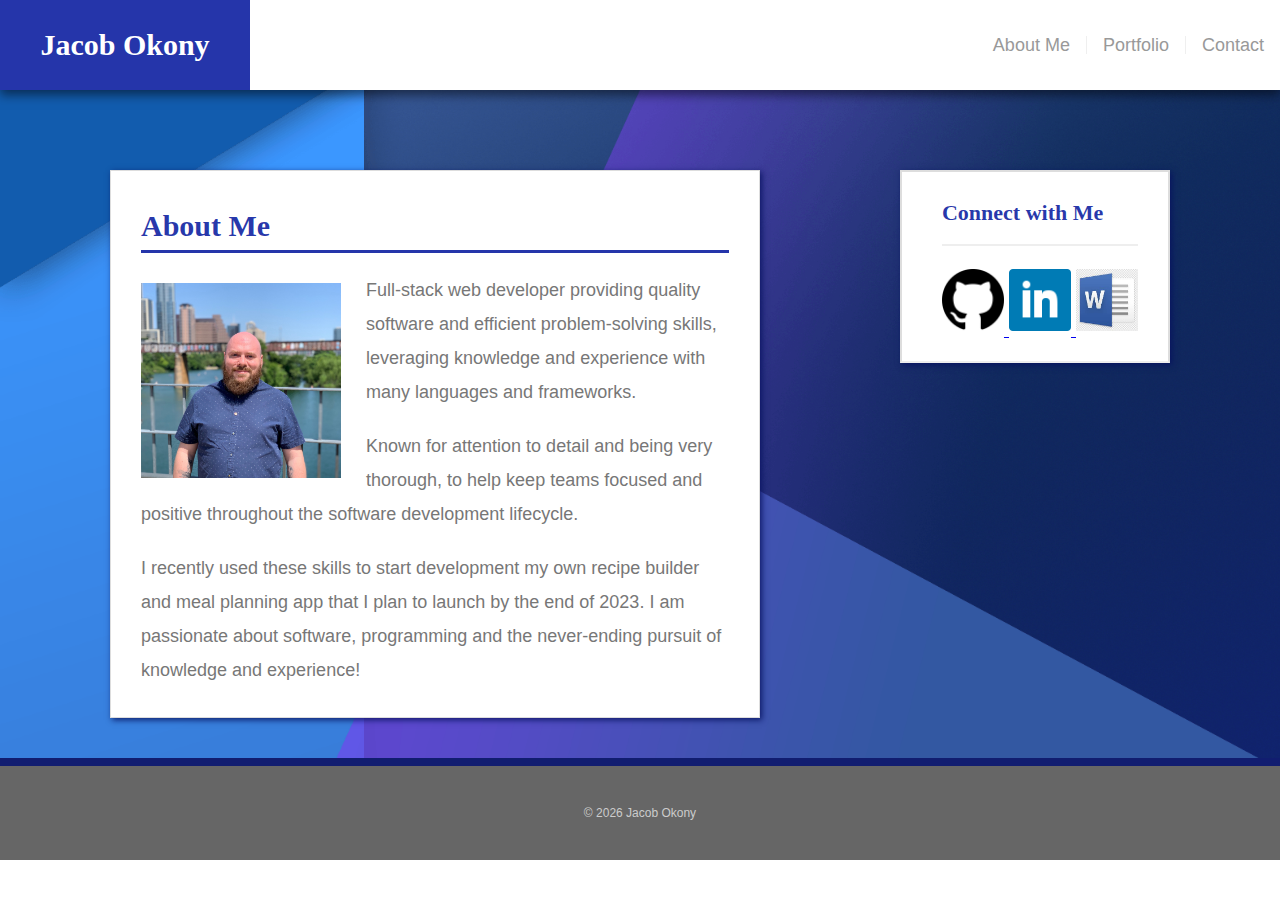
<file: index.html>
<!DOCTYPE html>
<html lang="en">

<head>

    <meta charset="UTF-8">
    <meta name="viewport" content="width=device-width, initial-scale=1">
    <title>About Me</title>
    <link rel="stylesheet" href="assets_copy/css/reset.css">
    <link rel="stylesheet" href="assets_copy/css/style.css">
    <script src="https://ajax.googleapis.com/ajax/libs/jquery/3.4.1/jquery.min.js"></script>
    <script src="./assets_copy/javascript/app.js"></script>
</head>

<body>
    <header id="header-cont">
        <nav class="nav">
            <div class="logo-cont">
                <a href="index.html" id="logo">Jacob Okony</a>
            </div>
            <div class="links-cont">
                <a href="index.html">About Me</a>
                <a href="portfolio copy.html">Portfolio</a>
                <a href="contact copy.html">Contact</a>
            </div>
        </nav>
    </header>
<div id="main-container" class="container">

    <section class="main-section">
        <div class="title-container">
            <h1 class="title-header">About Me</h1>
            <div class="blue-underline"></div>
        </div>
        <img src="assets_copy/images/profilePic1.jpg" class="auth-image" alt="Profile Picture">

        <p>
            Full-stack web developer providing quality software and efficient problem-solving skills, leveraging knowledge and experience with
            many languages and frameworks.
        </p>

        <p>
            Known for attention to detail and being very thorough, to help keep teams focused and positive throughout the software development lifecycle.
        </p>

        <p>
            I recently used these skills to start development my own recipe builder and meal planning app that I plan to launch by the end of 2023.
            I am passionate about software, programming and the never-ending pursuit of knowledge and experience!
        </p>

    </section>

    <section class="sidebar">
        <div id="connect">
            <h2>Connect with Me</h2>
            <div class='link-cont'>
                <a href="https://github.com/jakeokony1024" target="blank">
                    <img src="assets_copy/images/github.png" class="social" alt="Github">
                </a>
                <a href="https://www.linkedin.com/in/jacobOkony/" target="blank">
                    <img src="assets_copy/images/linkedIn.png" class="social" alt="LinkedIn">
                </a>
                <a href="https://docs.google.com/document/d/1LYeAQ8d9EOC0vqYBpr7SKgDlGBaZHP2PWi-cZIoygcU/edit?usp=sharing"
                   target="blank">
                    <img src="assets_copy/images/word.jpeg" class="social" alt="resume">
                </a>
            </div>
        </div>
    </section>
</div>
<div id="clear"></div>
<footer>
    <div class="container">

        &copy; <span id="copy-yearind"></span> Jacob Okony
    </div>
</footer>


</body>

</html>

<!-- resume link https://drive.google.com/file/d/15znf8fOyfT_Gh0C7aCaEfkbRQKG-kbv3/view?usp=sharing -->
</file>
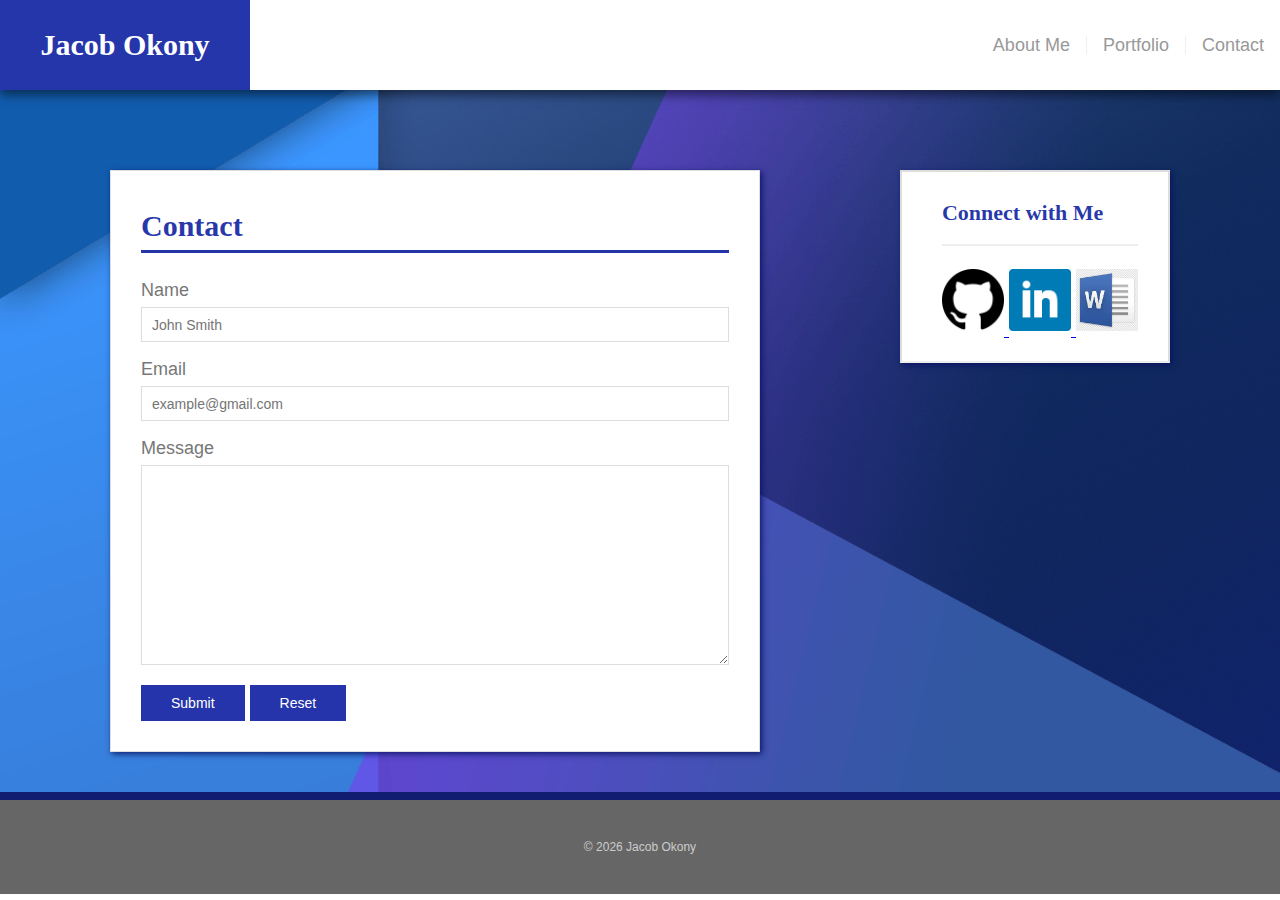
<file: contact copy.html>
<!DOCTYPE html>
<html lang="en">

<head>
    <meta charset="UTF-8">
    <meta name="viewport" content="width=device-width, initial-scale=1">
    <title>Contact</title>
    <link rel="stylesheet" href="assets_copy/css/reset.css">
    <link rel="stylesheet" href="assets_copy/css/style.css">
    <script src="https://ajax.googleapis.com/ajax/libs/jquery/3.4.1/jquery.min.js"></script>
    <script src="./assets_copy/javascript/app.js"></script>
</head>

<body>
    <header id="header-cont">
        <nav class="nav">
            <div class="logo-cont">
                <a href="index.html" id="logo">Jacob Okony</a>
            </div>
            <div class="links-cont">
                <a href="index.html">About Me</a>
                <a href="portfolio copy.html">Portfolio</a>
                <a href="contact copy.html">Contact</a>
            </div>
        </nav>
    </header>
<div id="main-container" class="container">

    <section class="main-section">
        <div class="title-container">
            <h1 class="title-header">Contact</h1>
            <div class="blue-underline"></div>
        </div>
        <form id="contact-form" action="mailto:jakeokony@gmail.com">
            <ul>

                <li>
                    <label for="name">Name</label>
                    <input type="text" name="name" id="name" placeholder="John Smith" required="required">
                </li>
                <li>
                    <label for="email">Email</label>
                    <input type="text" name="email" id="email" placeholder="example@gmail.com" required="required">
                </li>
                <li>
                    <label for="message">Message</label>
                    <textarea name="message" id="message" required="required"></textarea>
                </li>
            </ul>
            <input type="submit" name="submit" id="submitbtn">
            <input type="reset" name="submit" value="Reset" id="clearbtn">
            <!--                <button id = "modalBtn">Open Modal</button>-->
        </form>

    </section>

    <div id="myModal" class="modal">
        <div class="modal-content">
            <span class="close">&times;</span>
            <p>Some text in the Modal..</p>
        </div>
    </div>


    <section class="sidebar">
        <div id="connect">
            <h2>Connect with Me</h2>
            <div class='link-cont'>
                <a href="https://github.com/jakeokony1024" target="blank">
                    <img src="assets_copy/images/github.png" class="social" alt="Github">
                </a>
                <a href="https://www.linkedin.com/in/jacobOkony/" target="blank">
                    <img src="assets_copy/images/linkedIn.png" class="social" alt="LinkedIn">
                </a>
                <a href="https://docs.google.com/document/d/1LYeAQ8d9EOC0vqYBpr7SKgDlGBaZHP2PWi-cZIoygcU/edit?usp=sharing"
                   target="blank">
                    <img src="assets_copy/images/word.jpeg" class="social" alt="resume">
                </a>
            </div>
        </div>
    </section>
</div>
<div id="clear"></div>

<footer>
    <div class="container">
        &copy; <span id="copy-yearcon"></span> Jacob Okony
    </div>

</footer>

</body>

<!-- <script src="./assets_copy/javascript/app.js"></script> -->

</html>
</file>
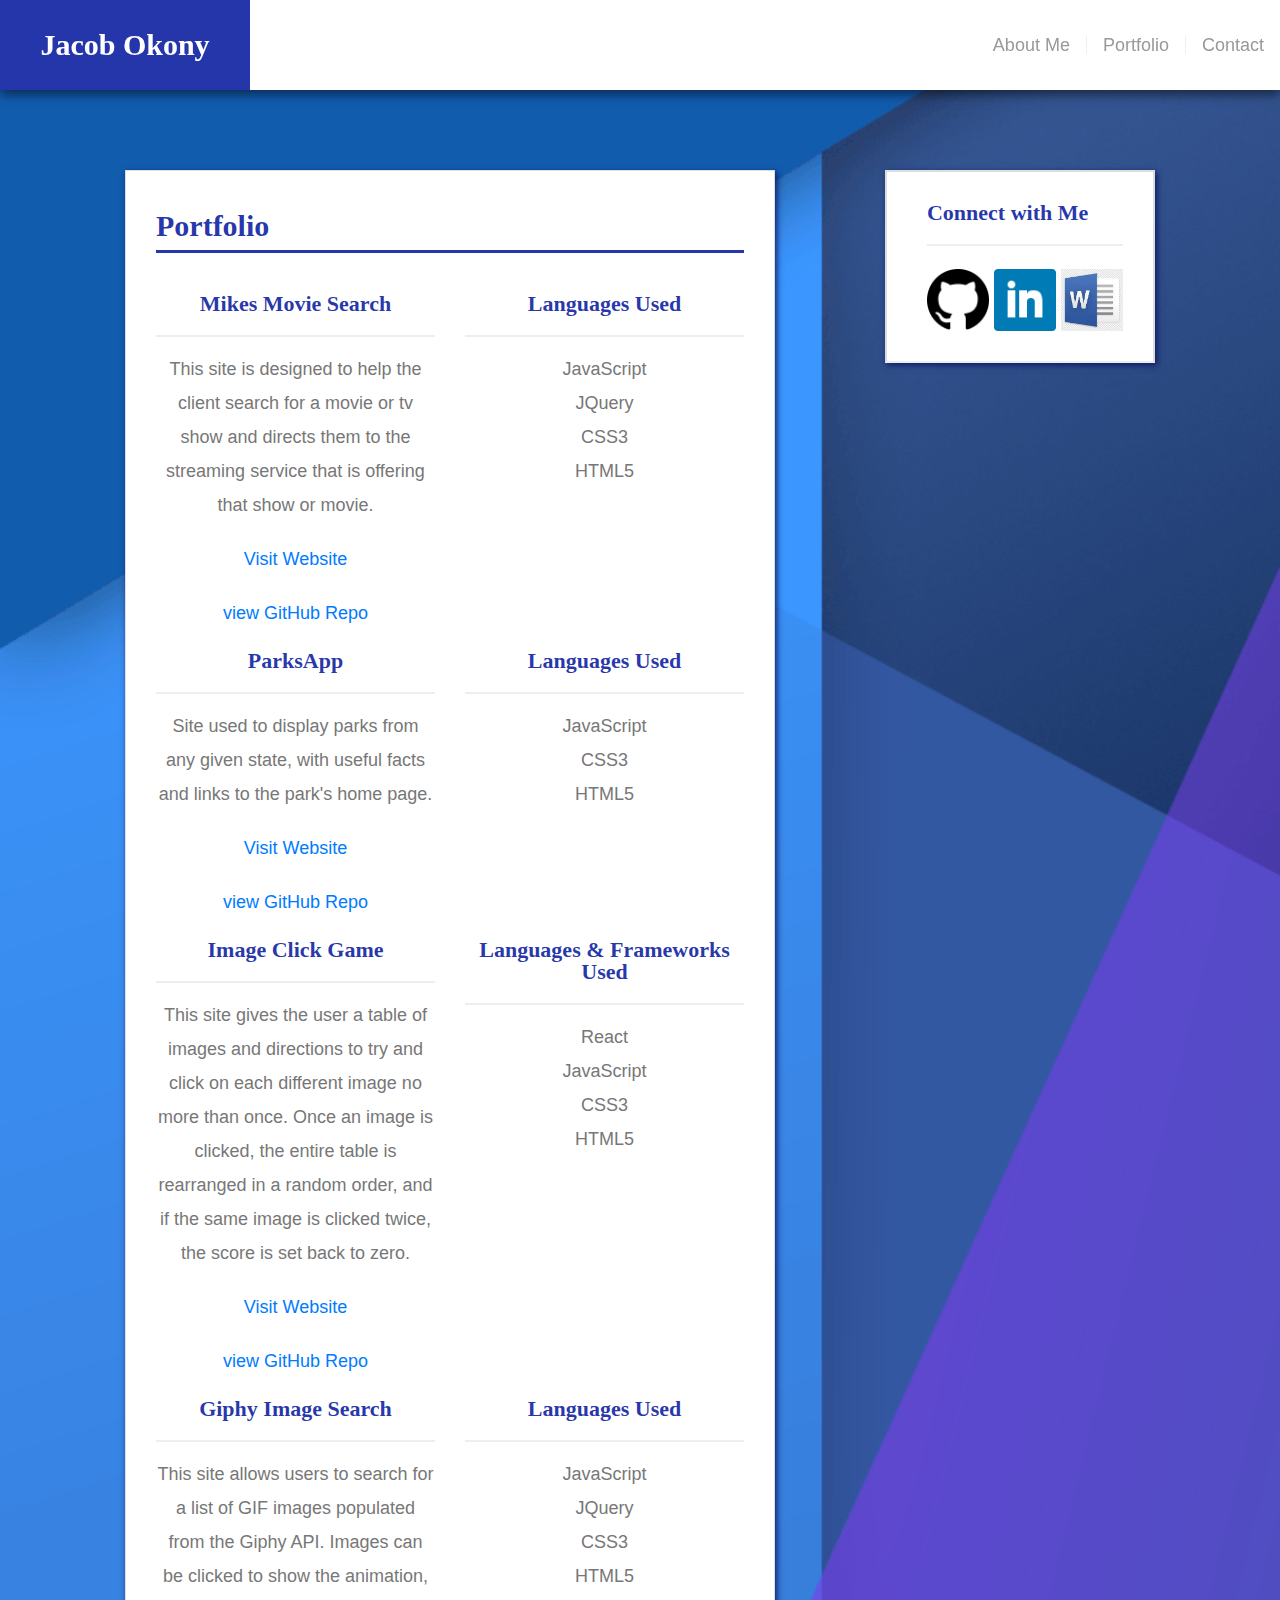
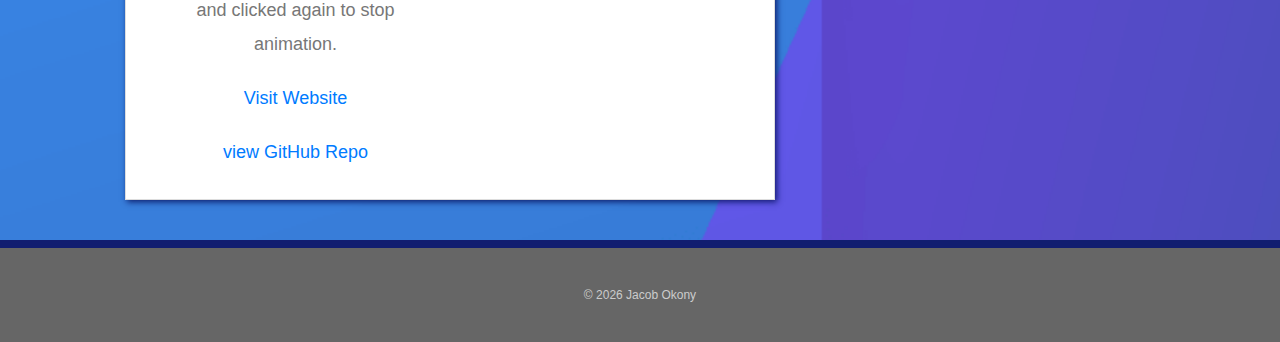
<file: portfolio copy.html>
<!DOCTYPE html>
<html lang="en">

<head>
    <meta charset="UTF-8">
    <meta name="viewport" content="width=device-width, initial-scale=1">
    <title>Portfolio</title>
    <link rel="stylesheet" href="https://stackpath.bootstrapcdn.com/bootstrap/4.3.1/css/bootstrap.min.css"
          integrity="sha384-ggOyR0iXCbMQv3Xipma34MD+dH/1fQ784/j6cY/iJTQUOhcWr7x9JvoRxT2MZw1T" crossorigin="anonymous">
    <link rel="stylesheet" href="assets_copy/css/reset.css">
    <link rel="stylesheet" href="assets_copy/css/style.css">
    <script src="https://ajax.googleapis.com/ajax/libs/jquery/3.4.1/jquery.min.js"></script>
    <script src="./assets_copy/javascript/app.js"></script>
</head>

<body>
<header id="header-cont">
    <nav class="nav">
        <div class="logo-cont">
            <a href="index.html" id="logo">Jacob Okony</a>
        </div>
        <div class="links-cont">
            <a href="index.html">About Me</a>
            <a href="portfolio copy.html">Portfolio</a>
            <a href="contact copy.html">Contact</a>
        </div>
    </nav>
</header>
<section id="main-container" class="container">

    <div class="main-section">
        <div class="title-container">
            <h1 class="title-header">Portfolio</h1>
            <div class="blue-underline"></div>
        </div>
        <div class="row">
            <div class="col-6 column">
                <h2>Mikes Movie Search</h2>
                <p> This site is designed to help the client search for a movie or tv show and directs them to the
                    streaming service that is offering that show or movie.</p>
                <div class="link-container">
                    <p><a href="https://jakeokony1024.github.io/Mikes-Movie-Search/" target="blank">Visit Website</a>
                    </p>
                    <p><a href="https://github.com/jakeokony1024/Mikes-Movie-Search" target="blank">view GitHub Repo</a>
                    </p>
                </div>
            </div>
            <div class="col-6 column">
                <h3>Languages Used</h3>
                <ul>
                    <li>JavaScript</li>
                    <li>JQuery</li>
                    <li>CSS3</li>
                    <li>HTML5</li>
                </ul>
            </div>
        </div>
        <div class="row">
            <div class="col-6 column">
                <h2>ParksApp</h2>
                <p> Site used to display parks from any given state, with useful facts and links to the park's home
                    page.
                </p>
                <div class="link-container">
                    <p><a href="https://parks.netlify.app/" target="blank">Visit Website</a></p>
                    <p><a href="https://github.com/jakeokony1024/parksApp" target="blank">view GitHub Repo</a></p>
                </div>
            </div>
            <div class="col-6 column">
                <h3>Languages Used</h3>
                <ul>
                    <li>JavaScript</li>
                    <li>CSS3</li>
                    <li>HTML5</li>
                </ul>
            </div>
        </div>

        <div class="row">
            <div class="col-6 column">
                <h2>Image Click Game</h2>
                <p> This site gives the user a table of images and directions to try and click on each different
                    image no more than once. Once an image is clicked, the entire table is rearranged in a random order,
                    and if the same image is clicked twice, the score is set back to zero.
                </p>
                <div class="link-container">
                    <p><a href="https://jakeokony1024.github.io/clickgame-2/" target="blank">Visit Website</a></p>
                    <p><a href="https://github.com/jakeokony1024/clickgame-2" target="blank">view GitHub Repo</a></p>
                </div>
            </div>
            <div class="col-6 column">
                <h3>Languages & Frameworks Used</h3>
                <ul>
                    <li>React</li>
                    <li>JavaScript</li>
                    <li>CSS3</li>
                    <li>HTML5</li>
                </ul>
            </div>
        </div>
        <div class="row">
            <div class="col-6 column">
                <h2>Giphy Image Search</h2>
                <p> This site allows users to search for a list of GIF images populated from the Giphy API.
                    Images can be clicked to show the animation, and clicked again to stop animation.</p>
                <div class="link-container">
                    <p><a href="https://jakeokony1024.github.io/Giphy-App/" target="blank">Visit Website</a></p>
                    <p><a href="https://github.com/jakeokony1024/Giphy-App" target="blank">view GitHub Repo</a></p>
                </div>
            </div>
            <div class="col-6 column">
                <h3>Languages Used</h3>
                <ul>
                    <li>JavaScript</li>
                    <li>JQuery</li>
                    <li>CSS3</li>
                    <li>HTML5</li>
                </ul>
            </div>
        </div>
    </div>
    <div class="sidebar">
        <div id="connect">
            <h2>Connect with Me</h2>
            <div class='link-cont'>
                <a href="https://github.com/jakeokony1024" target="blank">
                    <img src="assets_copy/images/github.png" class="social" alt="Github">
                </a>
                <a href="https://www.linkedin.com/in/jacobOkony/" target="blank">
                    <img src="assets_copy/images/linkedIn.png" class="social" alt="LinkedIn">
                </a>
                <a href="https://docs.google.com/document/d/1LYeAQ8d9EOC0vqYBpr7SKgDlGBaZHP2PWi-cZIoygcU/edit?usp=sharing"
                   target="blank">
                    <img src="assets_copy/images/word.jpeg" class="social" alt="resume">
                </a>
            </div>
        </div>
    </div>
</section>
<!-- <div id="clear"></div> -->
<footer>
    <div class="container">
        &copy; <span id="copy-yearpor"></span> Jacob Okony
    </div>
</footer>


</body>

</html>
</file>
<file: assets_copy/css/style.css>
* {
  box-sizing: border-box;
}

/* Modal Styling */

/* The Modal  */
.modal {
  display: none;
  position: fixed;
  z-index: 1;
  width: 100%;
  height: 100%;
  overflow: auto;
  background-color: rgb(0,0,0);
  background-color: rgb(0,0,0,0.4);

}

/* Modal Content Box */

.modal-content {
  display:flex;
  background-color: #fefefe;
  margin: 15% auto;
  padding: 20px;
  border: 1px solid #888;
  width: 50%;

}
#projectButtons {
  display: flex;
  flex-direction: column;
}
.btn-primary {
  margin: 5px 5px;
}
.close {
  color: #aaa;
  float: right;
  font-size: 28px;
  font-weight: bold;
}

.close:hover,
.close:focus {
  color: black;
  text-decoration: none;
  cursor: pointer;
}

.card-title, .card-text {
  color: black;
  text-align: center;
}
#image-container {
  display: flex;
}
.software-image {
  height: 40px;
  width: 40px;
}
/* End Modal Content*/
body {
  background-image: url("../images/background.png");
  background-repeat: no-repeat;
  background-size: cover;
  font-size: 18px;
  line-height: 34px;
  font-family: Arial, Helvetica, sans-serif;
  color: #777;
  height: 100%;
}

/*Landing page Styling Start*/
#landing-page {
  /* background: rgb(32, 88, 138) no-repeat center center fixed;
  background-size: cover;
  color: rgb(203, 247, 255);
  height: 100%; */
  background: rgb(32, 88, 138);
	position: fixed;
  top: 0;
  left: 0;
  bottom: 0;
  right: 0;
  
  display: flex;
  flex-direction: row;
  justify-content: center;
}

#background {
  position: fixed;
  top: 0;
  right: 0;
  bottom: 0;
  left: 0;
  display: flex;
  flex-direction: row;
  justify-content: center;
}

.landing-container {
  position: absolute;
  top: 40%;
  left: 50%;
  right: 40%;
}

.landing-section {
  display: flex;
  text-align: center;
}

#landing-name {
  display: inline-block;
  line-height: 30px;
  font-size: 50px;
  font-weight: 700;
}
.buttons {
  display: flex;
  text-align: center;
  font-weight: 700;
  line-height: 20px;
  justify-content: center;
}

.button {
  justify-content: center;
}

.container-fluid {
  display: flex;
  flex-direction: column;
}
/*Landing page Styling End*/
.column {
  text-align: center;
}

.container {
  width: 100%;
  max-width: 1060px;
  margin: auto;
  clear: both;
}

h1,
h2,
p {
  margin-bottom: 20px;
}

p:last-child {
  margin-bottom: 0;
}

h1,
h2,
h3 {
  font-family: Georgia, "Times New Roman", Times, serif;
  font-weight: 700;
  color: rgba(10, 28, 160, 0.892);
}

h1 {
  font-size: 30px;
  line-height: 49px;
  border-bottom: 3px solid rgba(10, 28, 160, 0.892);
  padding-bottom: 20px;
}

.title-header {
  border-bottom: none;
  padding-bottom: 0;
  margin-bottom: 0;
}

.blue-underline {
  border-top: 3px solid rgba(10, 28, 160, 0.892);
  padding: 0 0 20px 0;
}
h2,
h3 {
  font-size: 22px;
}

/*main container*/

#main-container {
  padding-top: 5rem;
  /* display: flex;
    flex-direction: column;
    min-height: 100vh; */
}

.main-section {
  background-color: #fff;
  padding: 30px;
  margin: 0 0 40px 0;
  width: 100%;
  max-width: 650px;
  float: left;
  border: 1px solid #ddd;
  box-shadow: 2px 2px 6px rgba(7, 18, 96, 0.892);
}
/* #clear {
  display: flex;
  flex-direction: column;
  min-height: 79vh;
} */

/*all images*/

.auth-image {
  width: 200px;
  height: auto;
  margin-top: 10px;
  float: left;
  margin-right: 25px;
}

.sidebar {
  background-color: #fff;
  padding: 30px;
  width: 100%;
  max-width: 270px;
  float: right;
  border: 2px solid #ddd;
  margin-bottom: 20px;
  box-shadow: 2px 2px 6px rgba(7, 18, 96, 0.892);
}

#connect {
  clear: both;
  float: right;
}

h3,
.sidebar,
h2 {
  margin-bottom: 15px;
  border-bottom: 2px solid #eee;
  padding-bottom: 20px;
  line-height: 22px;
}

/* .row {
  border-bottom: 2px solid rgba(10, 28, 160, 0.892);
} */

.social {
  width: 62px;
  height: 62px;
  margin-top: 8px;
  margin-bottom: 5px;
}

.social:last-child {
  margin-right: 0;
}
/*header*/

#header-cont {
  position: sticky;
  z-index: 1;
  top: 0;
  display: flex;
  background: white;
  box-shadow: 0 5px 10px rgba(0, 0, 0, 0.5);
}

.links-cont {
  display: flex;
  align-items: center;
  flex-wrap: nowrap;
  flex-direction: row;
}

.links-cont a {
  padding: 0 1rem;
}

.links-cont a:hover {
  text-decoration: none;
  color: #393838; 
}

#logo {
  width: 250px;
  height: 90px;
  background-color: rgba(10, 28, 160, 0.892);
  float: left;
  font-family: Georgia, "Times New Roman", Times, serif;
  text-align: center;
  line-height: 90px;
  color: #fff;
  font-weight: 700;
  font-size: 30px;
  text-decoration: none;
}
/*nav bar*/

nav {
  display: flex;
  flex-wrap: wrap;
  justify-content: space-between;
  flex-grow: 2;
}

nav a {
  color: #999;
  text-decoration: none;
  display: inline-block;
  border-left: 1px solid #efefef;
  line-height: 18px;
}
nav a:first-child {
  border-left: 0 none;
}

/*Portfolio Page*/

.row {
  margin-top: 20px;
}
.work h2 {
  border-bottom: 0;
  background-color: rgba(10, 28, 160, 0.892);
  color: #fff;
  text-align: center;
  bottom: 20px;
  width: 100%;
  padding: 15px;
  line-height: 30px;
  margin-bottom: 0;
  font-weight: 300;
}

/*Contact Page Boxes*/

#contact-form ul {
  margin-bottom: 20px;
}

#contact-form li {
  margin-bottom: 10px;
}

label,
input[type="text"],
input[type="email"],
textarea {
  display: block;
  width: 100%;
}

input[type="text"],
input[type="email"],
textarea {
  height: 35px;
  border: 1px solid #ddd;
  padding: 0 10px;
  font-size: 14px;
}

textarea {
  height: 200px;
}

input[type="submit"],
input[type="reset"] {
  background-color: rgba(10, 27, 160, 0.892);
  color: #fff;
  border: 0 none;
  padding: 10px 30px;
  font-size: 14px;
  text-align: center;
  cursor: pointer;
}

input[type="submit"]:hover {
  background-color: rgba(7, 20, 114, 0.892);
  color: white;
}
input[type="reset"]:hover {
  background-color: rgba(7, 20, 114, 0.892);
  color: white;
}

/*footer*/

footer {
  background-color: #666;
  color: #fff;
  padding: 30px 0;
  clear: both;
  border-top: 8px solid rgba(7, 20, 114, 0.892);
  color: #ccc;
  font-size: 12px;
  text-align: center;
  bottom: 0;
}

@media screen and (max-width: 980px) {
  .container {
    padding: 0 20px;
    max-width: 768px;
  }
  #main-container {
    padding-top: 130px;
  }
  .main-section {
    max-width: 420px;
  }
  .work {
    width: 100%;
  }

  .auth-image {
    width: 100%;
    margin-bottom: 20px;
  }
}

@media screen and (max-width: 768px) {
  #main-container {
    overflow: auto;
    display: flex;
    flex-direction: column;
    align-items: center;
  }
  .main-section,
  .sidebar {
    max-width: 100%;

  }
  .sidebar {
    margin-bottom: 40px;
    display: flex;
    justify-content: center;
    max-width: 20rem;
  }

  .link-cont {
    justify-content: space-between;
  }
  .work {
    width: 50%;

    margin-bottom: 10px;
  }
  .work:nth-child(even) {
    margin-right: 0;
  }
  .work:nth-child(odd) {
    float: right;
  }
  .auth-image {
    width: 50%;
  }
}

@media screen and (max-width: 640px) {
  header.container {
    max-width: 100%;
  }

  #masterhead {
    margin-bottom: 20px;
    position: static;
  }

  #logo,
  .work,
  .auth-image {
    width: 100%;
  }
  nav {
    width: 100%;
    text-align: center;
    margin: 15px 0;
  }
  nav a {
    width: 30%;
    padding-left: 0;
    margin-left: 0;
  }
  #main-container {
    padding-top: 20px;
  }
}
</file>
